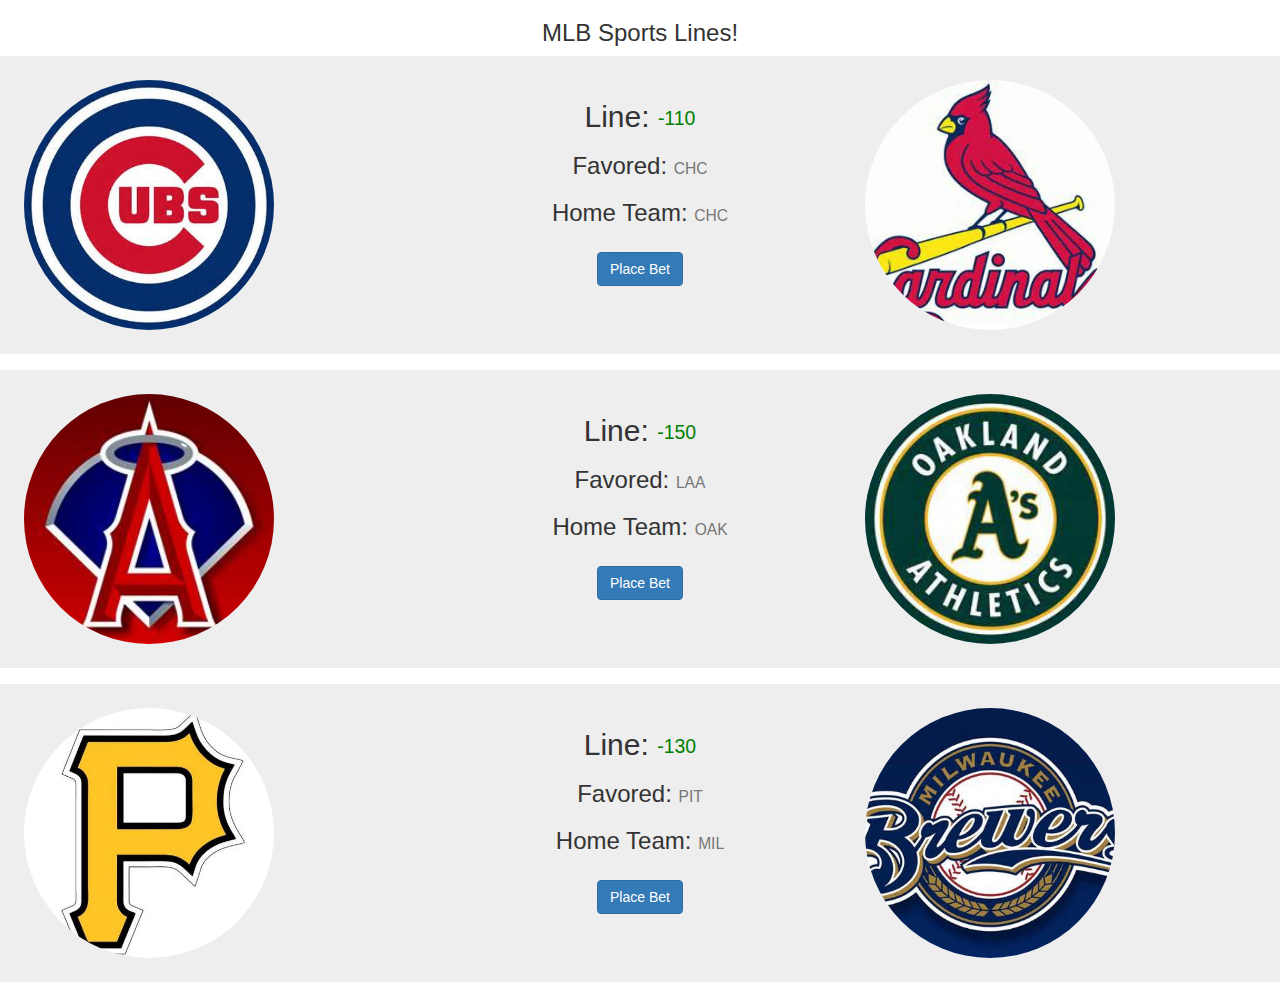
<file: index.html>
<!DOCTYPE html>
<html>
  <head>
    <meta charset="UTF-8">
    <link rel="stylesheet" href="css/bootstrap.min.css"> 
    <link rel="stylesheet" href="css/main.css"> 
    <title>title</title>
  </head>
  <body>
  	<div class="lines-body-container">
  		<div class="lines-body-header">
  			<h3> MLB Sports Lines! </h3>
  		</div>
  		<div class="single-line">
  			<div class="row">
  				<div class="col-xs-4">
  					<div class="logo-container left-logo-container">
  						<div class="logo-holder" style="background-image: url('images/chc_logo.jpg')">
	  						
	  					</div>
  					</div>

  				</div>

  				<div class="col-xs-4">
  					<div class="line-content-container">
  						<h2> Line: <small> -110 </small> </h2>
  						<h3> Favored: <small> CHC </small> </h3>
  						<h3> Home Team: <small> CHC </small> </h3>
  						<!-- <h2> Line: <small> -110 </small> </h2> -->

  						<button class="btn btn-default btn-primary"> Place Bet </button>
  					</div>
  				</div>


  				<div class="col-xs-4">
  					<div class="logo-container right-logo-container">
  						<div class="logo-holder" style="background-image: url('images/stl_logo.jpg')">
	  						
	  					</div>
  					</div>
  				</div> 
  			</div>
  		</div>



  		<div class="single-line">
  			<div class="row">
  				<div class="col-xs-4">
  					<div class="logo-container left-logo-container">
  						<div class="logo-holder" style="background-image: url('images/laa_logo.png')">
	  						
	  					</div>
  					</div>

  				</div>

  				<div class="col-xs-4">
  					<div class="line-content-container">
  						<h2> Line: <small> -150 </small> </h2>
  						<h3> Favored: <small> LAA </small> </h3>
  						<h3> Home Team: <small> OAK </small> </h3>
  						<!-- <h2> Line: <small> -110 </small> </h2> -->

  						<button class="btn btn-default btn-primary"> Place Bet </button>
  					</div>
  				</div>


  				<div class="col-xs-4">
  					<div class="logo-container right-logo-container">
  						<div class="logo-holder" style="background-image: url('images/oak_logo.jpg')">
	  						
	  					</div>
  					</div>
  				</div> 
  			</div>
  		</div>



  		<div class="single-line">
  			<div class="row">
  				<div class="col-xs-4">
  					<div class="logo-container left-logo-container">
  						<div class="logo-holder" style="background-image: url('images/pit_logo.jpg')">
	  						
	  					</div>
  					</div>

  				</div>

  				<div class="col-xs-4">
  					<div class="line-content-container">
  						<h2> Line: <small> -130 </small> </h2>
  						<h3> Favored: <small> PIT </small> </h3>
  						<h3> Home Team: <small> MIL </small> </h3>
  						<!-- <h2> Line: <small> -110 </small> </h2> -->

  						<button class="btn btn-default btn-primary"> Place Bet </button>
  					</div>
  				</div>


  				<div class="col-xs-4">
  					<div class="logo-container right-logo-container">
  						<div class="logo-holder" style="background-image: url('images/mil_logo.jpg')">
	  						
	  					</div>
  					</div>
  				</div> 
  			</div>
  		</div>


  	</div>
  </body>
</html>
</file>
<file: css/main.css>
.lines-body-container .lines-body-header {
  text-align: center; }
.lines-body-container .single-line {
  background-color: #eeeeee;
  padding: 24px;
  margin-bottom: 16px; }
  .lines-body-container .single-line .logo-container.left-logo-container {
    text-align: left; }
  .lines-body-container .single-line .logo-container.right-logo-container {
    text-align: right; }
  .lines-body-container .single-line .logo-container .logo-holder {
    max-width: 300px;
    max-height: 300px;
    border-radius: 100%;
    padding-bottom: 50%;
    padding-top: 50%;
    background-size: cover;
    background-position: center;
    background-repeat: no-repeat;
    overflow: hidden; }
    @media (min-width: 767px) {
      .lines-body-container .single-line .logo-container .logo-holder {
        height: 250px;
        width: 250px;
        padding-top: 0px;
        padding-bottom: 0px; } }
  .lines-body-container .single-line .line-content-container {
    text-align: center; }
    .lines-body-container .single-line .line-content-container h2 small {
      vertical-align: middle;
      color: green;
      line-height: 1.1; }
    @media (max-width: 767px) {
      .lines-body-container .single-line .line-content-container h2, .lines-body-container .single-line .line-content-container h3 {
        margin: 0px;
        padding: 4px; } }
    @media (max-width: 500px) {
      .lines-body-container .single-line .line-content-container h2, .lines-body-container .single-line .line-content-container h3 {
        font-size: 12px; } }
    .lines-body-container .single-line .line-content-container button {
      margin-top: 16px; }
      @media (max-width: 767px) {
        .lines-body-container .single-line .line-content-container button {
          margin: 0px; } }

/*# sourceMappingURL=main.css.map */
</file>
